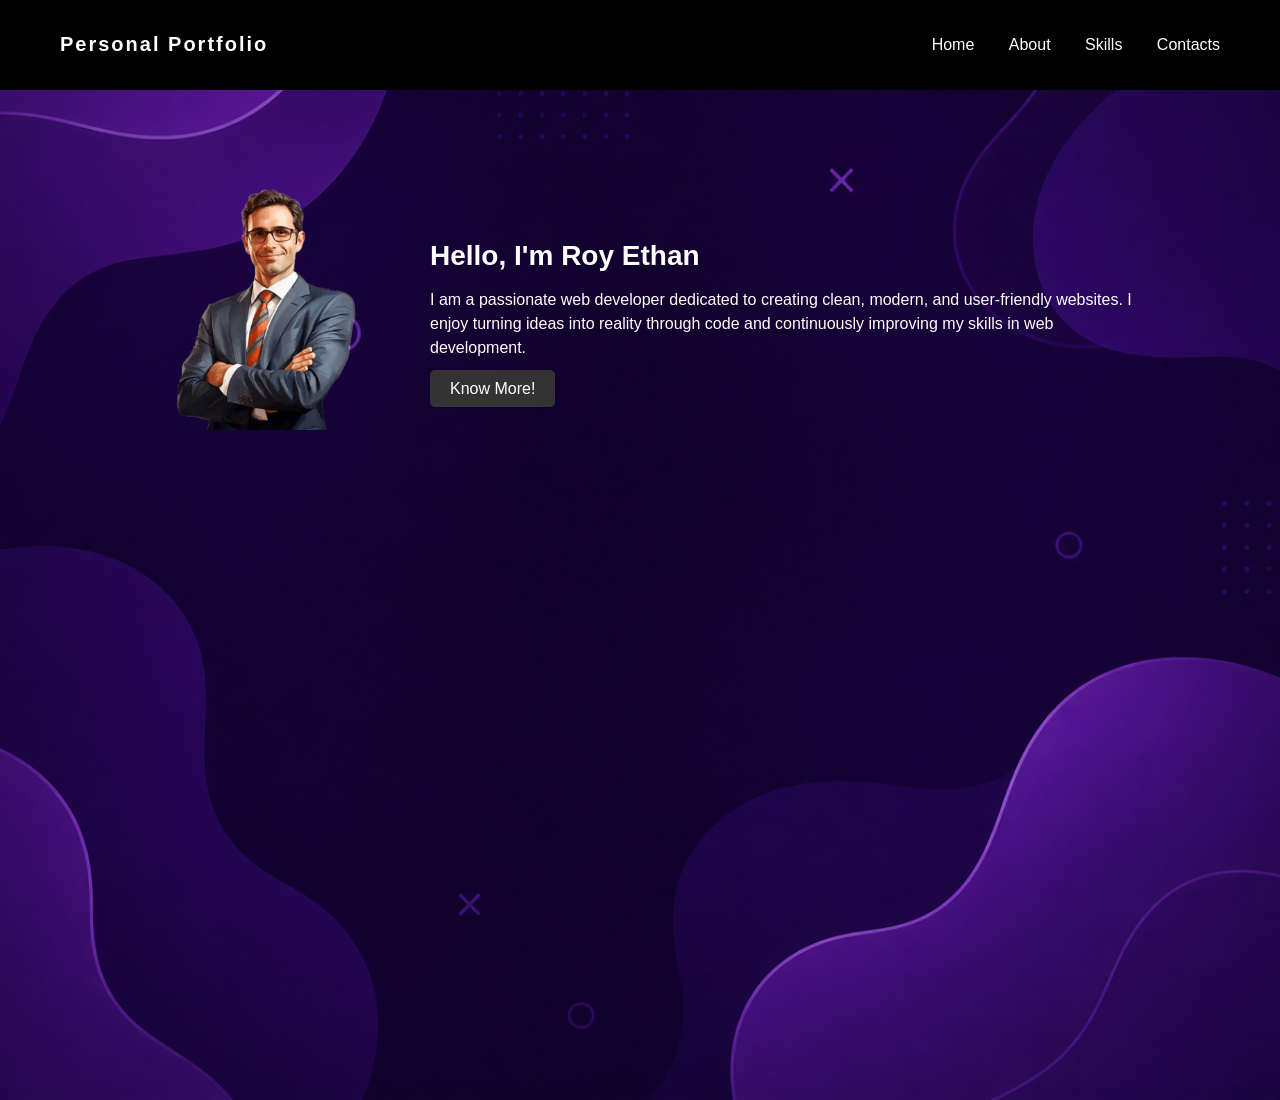
<file: index.html>
<!DOCTYPE html>
<html>
<head>
    <title>Home</title>
    <link rel="stylesheet" href="style.css">
</head>
<body>

<header>
    <h1>Personal Portfolio</h1>
    <nav>
        <a href="index.html">Home</a>
        <a href="about.html">About</a>
        <a href="skills.html">Skills</a>
        <a href="contacts.html">Contacts</a>
    </nav>
</header>

<section>
    <section class="hero">
    <div class="hero-container">
        
        <!-- Left: Photo -->
        <div class="hero-image">
            <img src="heropagephoto.jpg" alt="Developer Photo">
        </div>

        <!-- Right: Text Content -->
        <div class="hero-text">
            <h2>Hello, I'm Roy Ethan</h2>
            <p>
                I am a passionate web developer dedicated to creating clean, modern, 
                and user-friendly websites. I enjoy turning ideas into reality through code 
                and continuously improving my skills in web development.
            </p>

            <a href="about.html" class="hero-btn">Know More!</a>
        </div>

    </div>
</section>

<script src="script.js"></script>
</body>
</html>
</file>
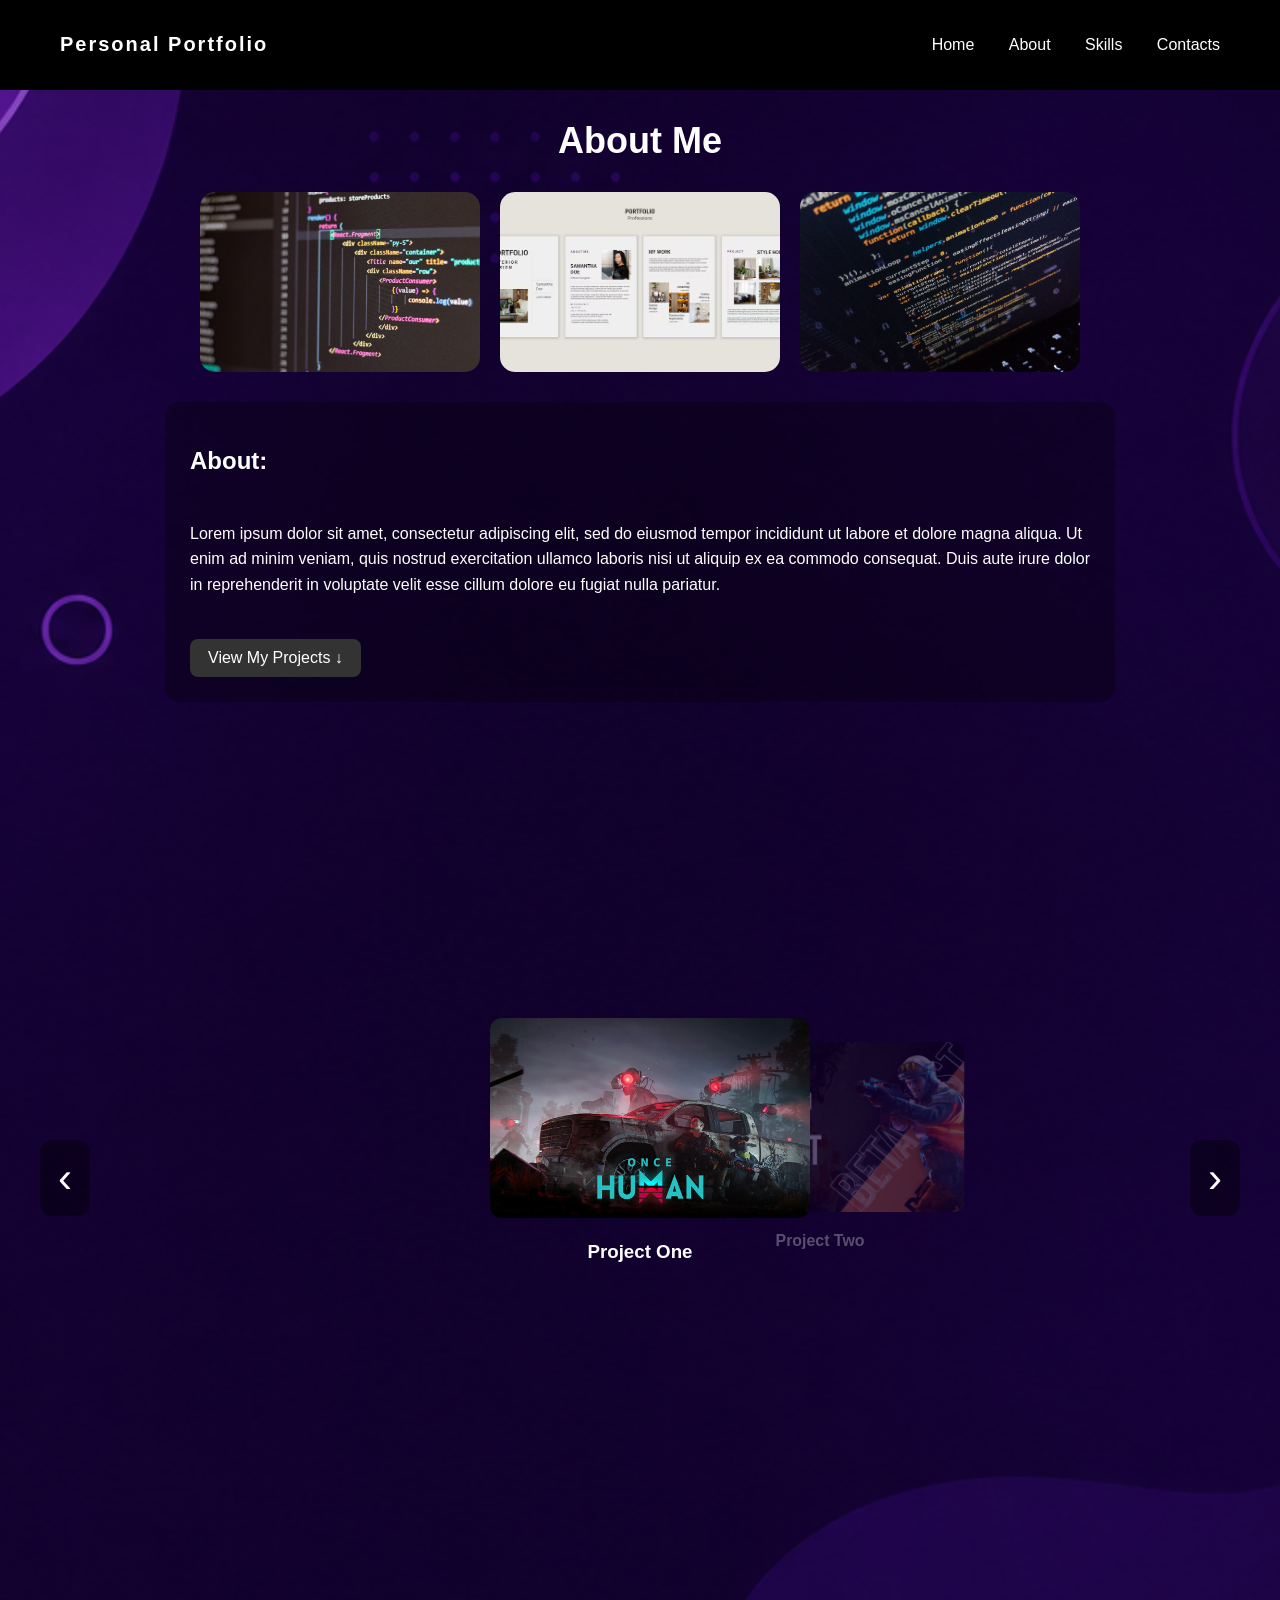
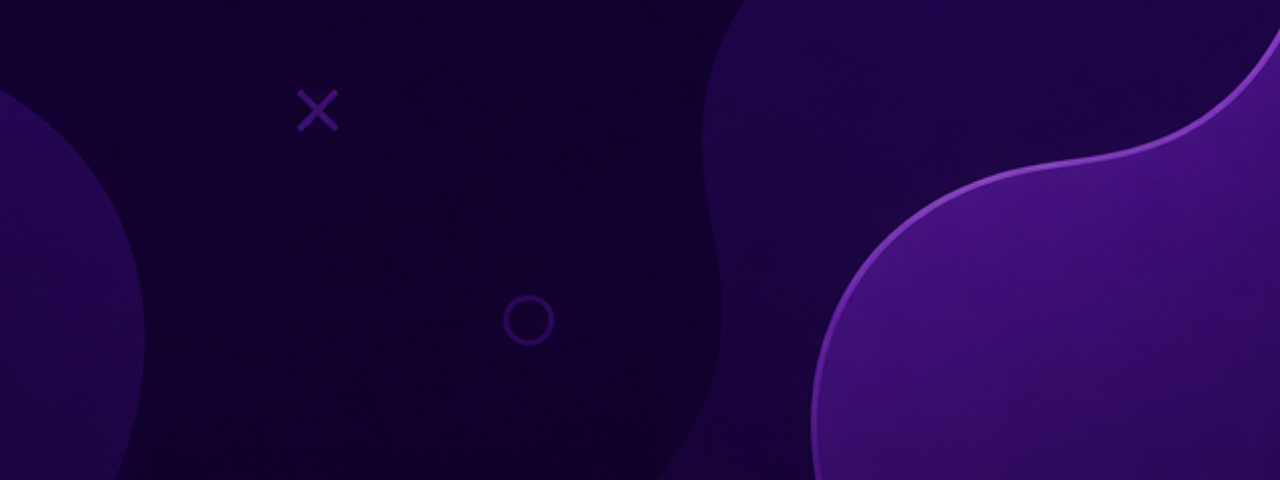
<file: about.html>
<!DOCTYPE html>
<html>
<head>
    <title>About</title>
    <link rel="stylesheet" href="style.css">
</head>
<body>

<header>
    <h1>Personal Portfolio</h1>
    <nav>
        <a href="index.html">Home</a>
        <a href="about.html">About</a>
        <a href="skills.html">Skills</a>
        <a href="contacts.html">Contacts</a>
    </nav>
</header>

<section class="about-section">


    <!-- Title -->
    <h2 class="about-title">About Me</h2>

    <!-- Image Row -->
    <div class="about-images">
        <img src="img1.jpg" alt="">
        <img src="img2.jpg" alt="">
        <img src="img3.jpg" alt="">
    </div>



    <!-- About Text -->
    <div class="about-box">
        <h2>About:</h2>
        <p>
            Lorem ipsum dolor sit amet, consectetur adipiscing elit, sed do eiusmod 
            tempor incididunt ut labore et dolore magna aliqua. Ut enim ad minim 
            veniam, quis nostrud exercitation ullamco laboris nisi ut aliquip ex ea 
            commodo consequat. Duis aute irure dolor in reprehenderit in voluptate 
            velit esse cillum dolore eu fugiat nulla pariatur.
        </p>
        <a href="#projects" class="scroll-btn">View My Projects ↓</a>
    </div>


</section>

<script src="script.js"></script>
</body>
</html>



<!-- PROJECT SHOWCASE -->
<section id="projects" class="projects-section">

    <h2 class="projects-title">My Projects</h2>

    <div class="carousel">

        <button class="nav left" onclick="prevProject()">‹</button>

<div class="project">
    <img src="proj1.jpg" alt="Project 1">
    <h3>Project One</h3>
   
</div>

    <div class="project">
    <img src="proj2.jpg" alt="Project 2">
    <h3>Project Two</h3>
  
</div>

<div class="project">
    <img src="proj3.jpg" alt="Project 3">
    <h3>Project Three</h3>
 
</div>


<button class="nav right" onclick="nextProject()">›</button>

    </div>

</section>
</file>
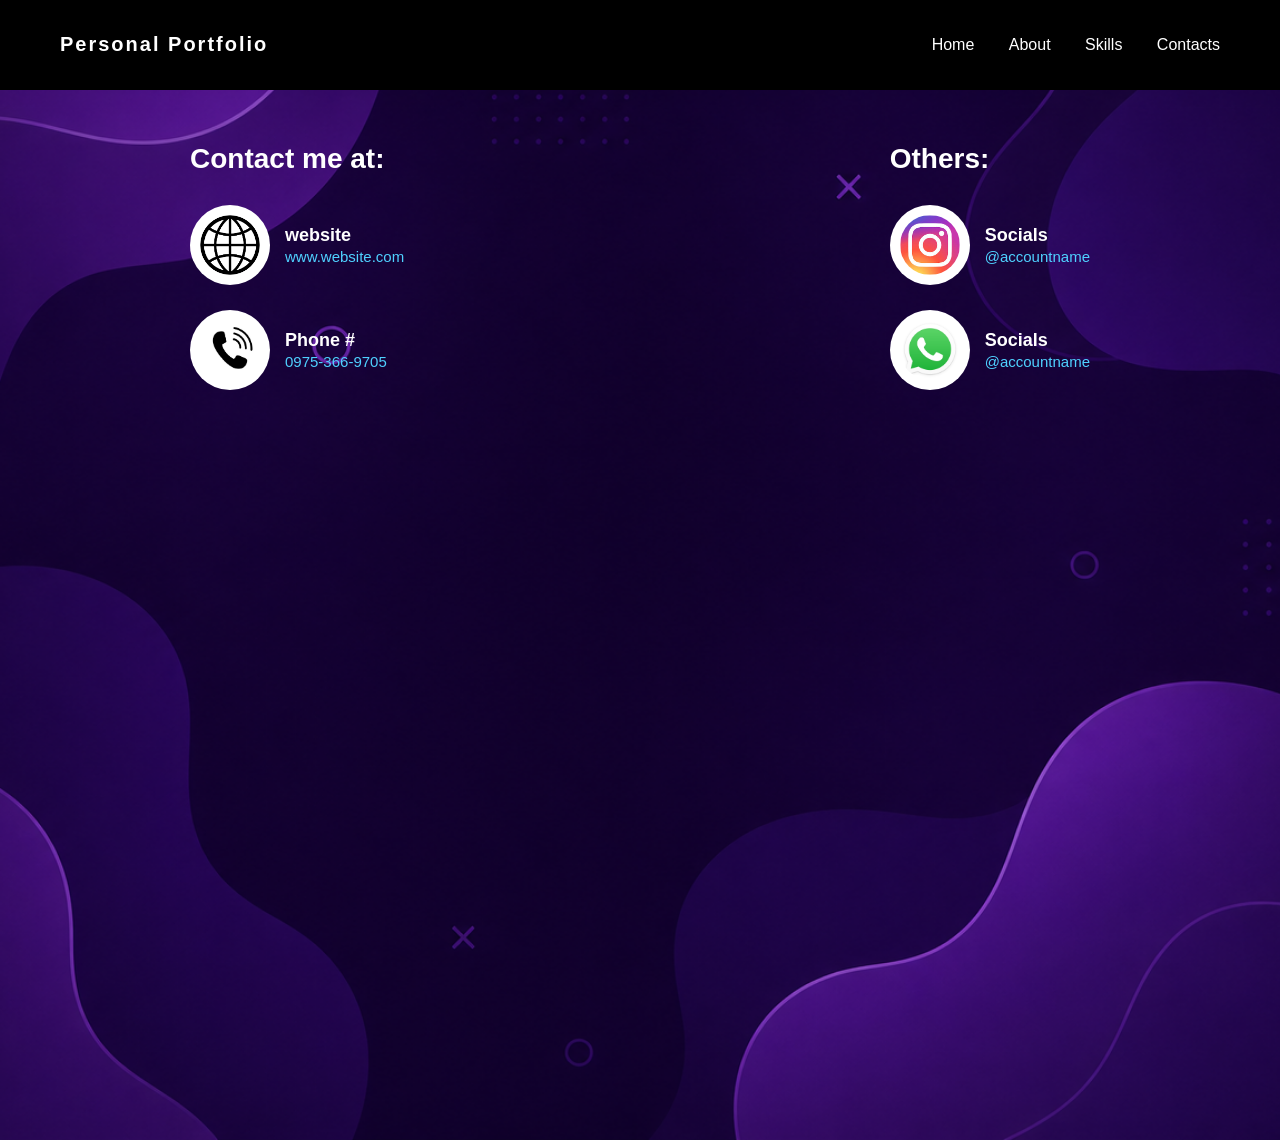
<file: contacts.html>
<!DOCTYPE html>
<html>
<head>
    <title>Contacts</title>
    <link rel="stylesheet" href="style.css">
</head>
<body>

<header>
    <h1>Personal Portfolio</h1>
    <nav>
        <a href="index.html">Home</a>
        <a href="about.html">About</a>
        <a href="skills.html">Skills</a>
        <a href="contacts.html">Contacts</a>
    </nav>
</header>

<section class="contacts-section">

    <div class="contacts-container">

        <!-- LEFT SIDE -->
        <div class="contact-column">
            <h2>Contact me at:</h2>

            <div class="contact-item">
                <img src="web.png" alt="">
                <div>
                    <h3>website</h3>
                    <p>www.website.com</p>
                </div>
            </div>

            <div class="contact-item">
                <img src="phone.png" alt="">
                <div>
                    <h3>Phone #</h3>
                    <p>0975-366-9705</p>
                </div>
            </div>
        </div>

        <!-- RIGHT SIDE -->
        <div class="contact-column">
            <h2>Others:</h2>

            <div class="contact-item">
                <img src="instagram.png" alt="">
                <div>
                    <h3>Socials</h3>
                    <p>@accountname</p>
                </div>
            </div>

            <div class="contact-item">
                <img src="whatsapp.png" alt="">
                <div>
                    <h3>Socials</h3>
                    <p>@accountname</p>
                </div>
            </div>
        </div>

    </div>

</section>

<script src="script.js"></script>
</body>
</html>
</file>
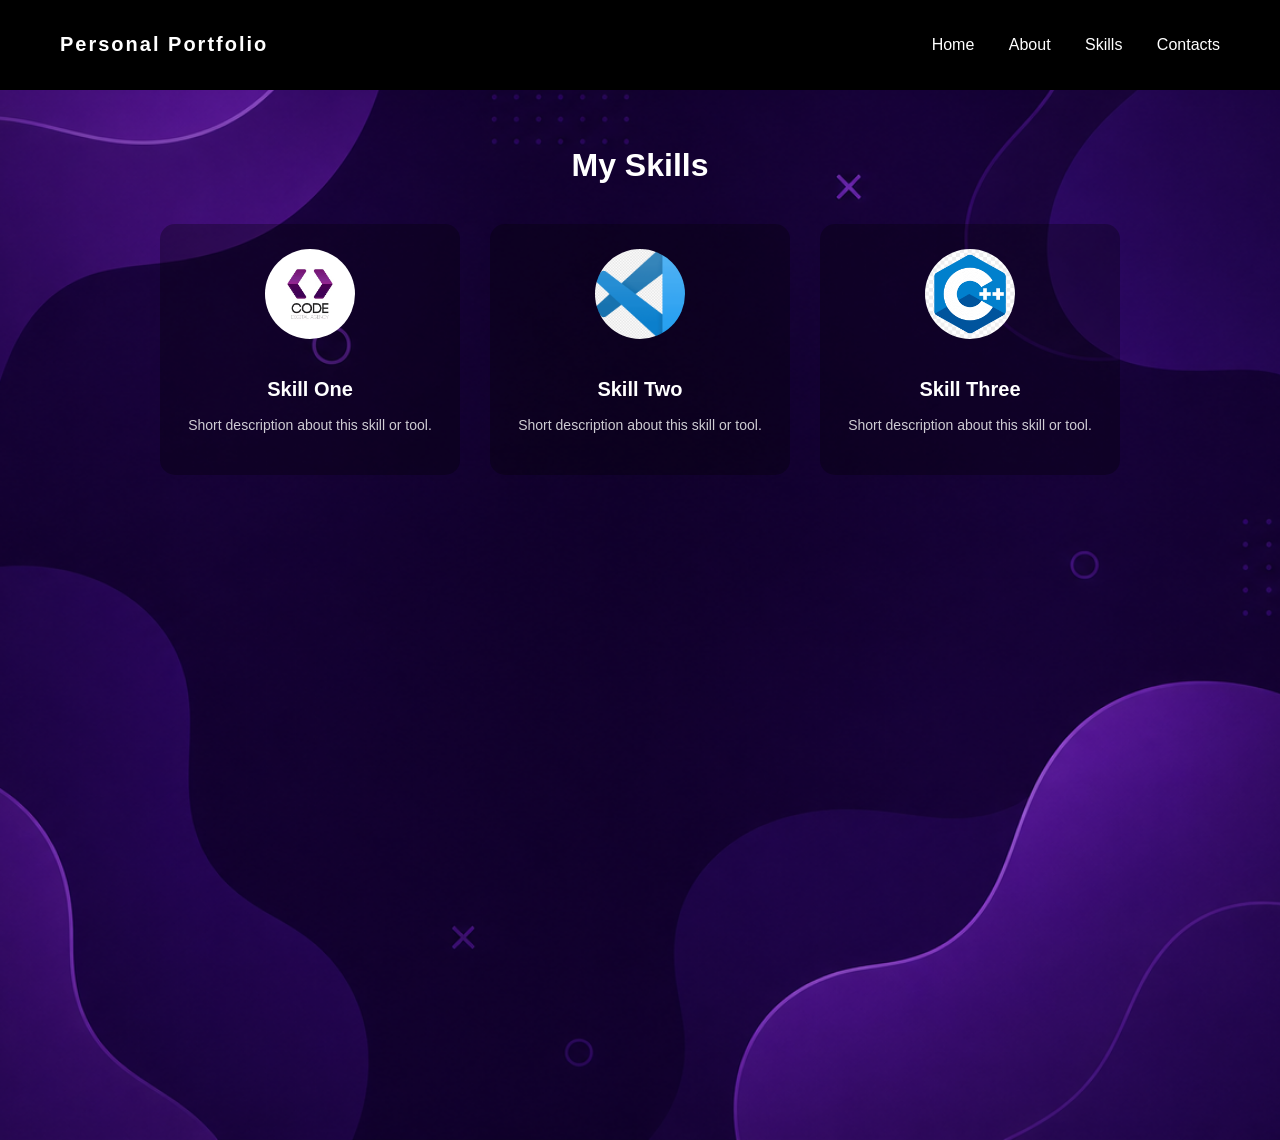
<file: skills.html>
<!DOCTYPE html>
<html>
<head>
    <title>Skills</title>
    <link rel="stylesheet" href="style.css">
</head>
<body>

<header>
    <h1>Personal Portfolio</h1>
    <nav>
        <a href="index.html">Home</a>
        <a href="about.html">About</a>
        <a href="skills.html">Skills</a>
        <a href="contacts.html">Contacts</a>
    </nav>
</header>

<section class="skills-section">

    <h2 class="skills-title">My Skills</h2>

    <div class="skills-container">

        <div class="skill-card">
            <img src="skill1.png" alt="Skill 1">
            <h3>Skill One</h3>
            <p>Short description about this skill or tool.</p>
        </div>

        <div class="skill-card">
            <img src="skill2.png" alt="Skill 2">
            <h3>Skill Two</h3>
            <p>Short description about this skill or tool.</p>
        </div>

        <div class="skill-card">
            <img src="skill3.png" alt="Skill 3">
            <h3>Skill Three</h3>
            <p>Short description about this skill or tool.</p>
        </div>

    </div>

</section>

<script src="script.js"></script>
</body>
</html>
</file>
<file: style.css>
/* GLOBAL */
body {
    margin: 0;
    font-family: 'Segoe UI', sans-serif;
    color: white;

    background-image: url("bgimage.jpg");
    background-size: cover;
    background-position: center;
    background-repeat: no-repeat;
}


/* HEADER */
header {
    display: flex;
    justify-content: space-between;
    align-items: center;
    padding: 20px 60px;
    background: black;
    position: fixed;
    width: 100%;
    top: 0;
    box-sizing: border-box;
}

header h1 {
    font-size: 20px;
    letter-spacing: 2px;
}

nav a {
    margin-left: 30px;
    text-decoration: none;
    color: white;
    transition: 0.3s;
}

nav a:hover {
    color: #c084fc;
}

/* SECTION */
section {
    min-height: 100vh;
    padding: 100px 20px;
}
/* FADE ANIMATION */
body {
    opacity: 0;
    transition: opacity 0.6s ease;
}

body.loaded {
    opacity: 1;
}





/* HERO PAGE CONTENT/PHOTO AND DESC */
.hero {
    display: flex;
    justify-content: center;
    align-items: center;

    min-height: 40vh;
    padding-top: 80px; 
    box-sizing: border-box;
}

.hero-container {
    display: flex;
    align-items: center;
    justify-content: center;
    gap: 40px;

    max-width: 1000px;
    width: 100%;
}

.hero-image img {
    width: 250px;
    height: auto;
    border-radius: 10px;
}

.hero-text h2 {
    font-size: 28px;
    margin-bottom: 10px;
}

.hero-text p {
    font-size: 16px;
    margin-bottom: 20px;
    line-height: 1.5;
}

.hero-btn {
    text-decoration: none;
    background-color: #333;
    color: white;
    padding: 10px 20px;
    border-radius: 5px;
    transition: 0.3s;
}

.hero-btn:hover {
    background-color: #555;
}


/* ABOUT PAGE */
.about-section {
    padding: 120px 60px 60px;
    display: flex;
    flex-direction: column;
    align-items: center;
    gap: 30px;
}

/* Title */
.about-title {
    font-size: 36px;
    margin: 0;
}

/* Image Row */
.about-images {
    display: flex;
    gap: 20px;
    justify-content: center;
    flex-wrap: wrap; 
    width: 100%;
    max-width: 1000px;
}

.about-images img {
    width: 280px;
    height: 180px;
    object-fit: cover;
    border-radius: 15px;
}

/* About Box */
.about-box {
    background: rgba(0, 0, 0, 0.3);
    padding: 25px;
    border-radius: 15px;
    max-width: 900px;
    width: 100%;

    display: flex;
    flex-direction: column;
    align-items: flex-start;
    gap: 10px; 
}

.about-box h3 {
    font-size: 22px;
}

.about-box p {
    font-size: 16px;
    line-height: 1.6;
}


.scroll-btn {
    display: inline-block;
    margin-top: 15px;
    padding: 10px 18px;
    background: #333;
    color: white;
    text-decoration: none;
    border-radius: 8px;
    transition: 0.3s;
}

.scroll-btn:hover {
    background: #555;
    transform: scale(1.05);
}

html {
    scroll-behavior: smooth;
    scroll-padding-top: 300px; 
}

.projects-section {
    display: flex;
    flex-direction: column;
    align-items: center;
    gap: 30px;

    padding: 40px 20px 100px; 
    margin-top: -40px;        
}

.project img {
    width: 320px;
    height: 200px;
    object-fit: cover;
    border-radius: 12px;
}

.carousel {
    display: flex;
    align-items: center;
    justify-content: center;
    gap: 0; 
    position: relative;
    width: 100%;
}

.carousel-track {
    position: relative;
    width: 420px;  
    height: 460px;  
}



/* BASE CARD */
.project {
    position: absolute;
    width: 300px;
    height: 320px;
    padding: 10px;
    text-align: center;

    opacity: 0;
    transform: scale(0.85);
    transition: all 0.5s ease;
}

/* CENTER */
.project.active {
    opacity: 1;
    transform: scale(1);
    z-index: 3;
}

/* LEFT PREVIEW */
.project.left {
    opacity: 0.3;
    transform: translateX(-180px) scale(0.85);
    z-index: 2;
}

/* RIGHT PREVIEW */
.project.right {
    opacity: 0.3;
    transform: translateX(180px) scale(0.85);
    z-index: 2;
}


.nav {
    background: rgba(0,0,0,0.4);
    border: none;
    color: white;
    font-size: 42px; 
    padding: 14px 18px;
    cursor: pointer;
    border-radius: 12px;
    transition: 0.3s;
}

.nav.left {
    position: absolute;
    left: 20px;
    z-index: 10;
}

.nav.right {
    position: absolute;
    right: 20px;
    z-index: 10;
}

.skills-section {
    padding: 120px 20px;
    text-align: center;
}

.skills-title {
    font-size: 32px;
    margin-bottom: 40px;
}

/* container */
.skills-container {
    display: flex;
    justify-content: center;
    gap: 30px;
    flex-wrap: wrap;
}

/* card */
.skill-card {
    background: rgba(0, 0, 0, 0.3);
    padding: 25px;
    border-radius: 15px;
    width: 250px;
    text-align: center;
    transition: 0.3s;
}

.skill-card:hover {
    transform: translateY(-5px);
}

/* circular image */
.skill-card img {
    width: 90px;
    height: 90px;
    border-radius: 50%;
    object-fit: cover;
    margin-bottom: 15px;
    background: white;
}

/* text */
.skill-card h3 {
    font-size: 20px;
    margin-bottom: 10px;
}

.skill-card p {
    font-size: 14px;
    opacity: 0.8;
    line-height: 1.5;
}



.contacts-section {
    padding: 120px 40px;
    display: flex;
    justify-content: center;
}

.contacts-container {
    display: flex;
    justify-content: space-between;
    gap: 80px;
    max-width: 900px;
    width: 100%;
}

/* column */
.contact-column h2 {
    margin-bottom: 30px;
    font-size: 28px;
}

/* each item */
.contact-item {
    display: flex;
    align-items: center;
    gap: 15px;
    margin-bottom: 25px;
}

/* icons */
.contact-item img {
    width: 60px;
    height: 60px;
    border-radius: 50%;
    background: white;
    padding: 10px;
}

/* text */
.contact-item h3 {
    margin: 0;
    font-size: 18px;
}

.contact-item p {
    margin: 2px 0 0;
    font-size: 15px;
    color: #4fd1ff; 
}
</file>
